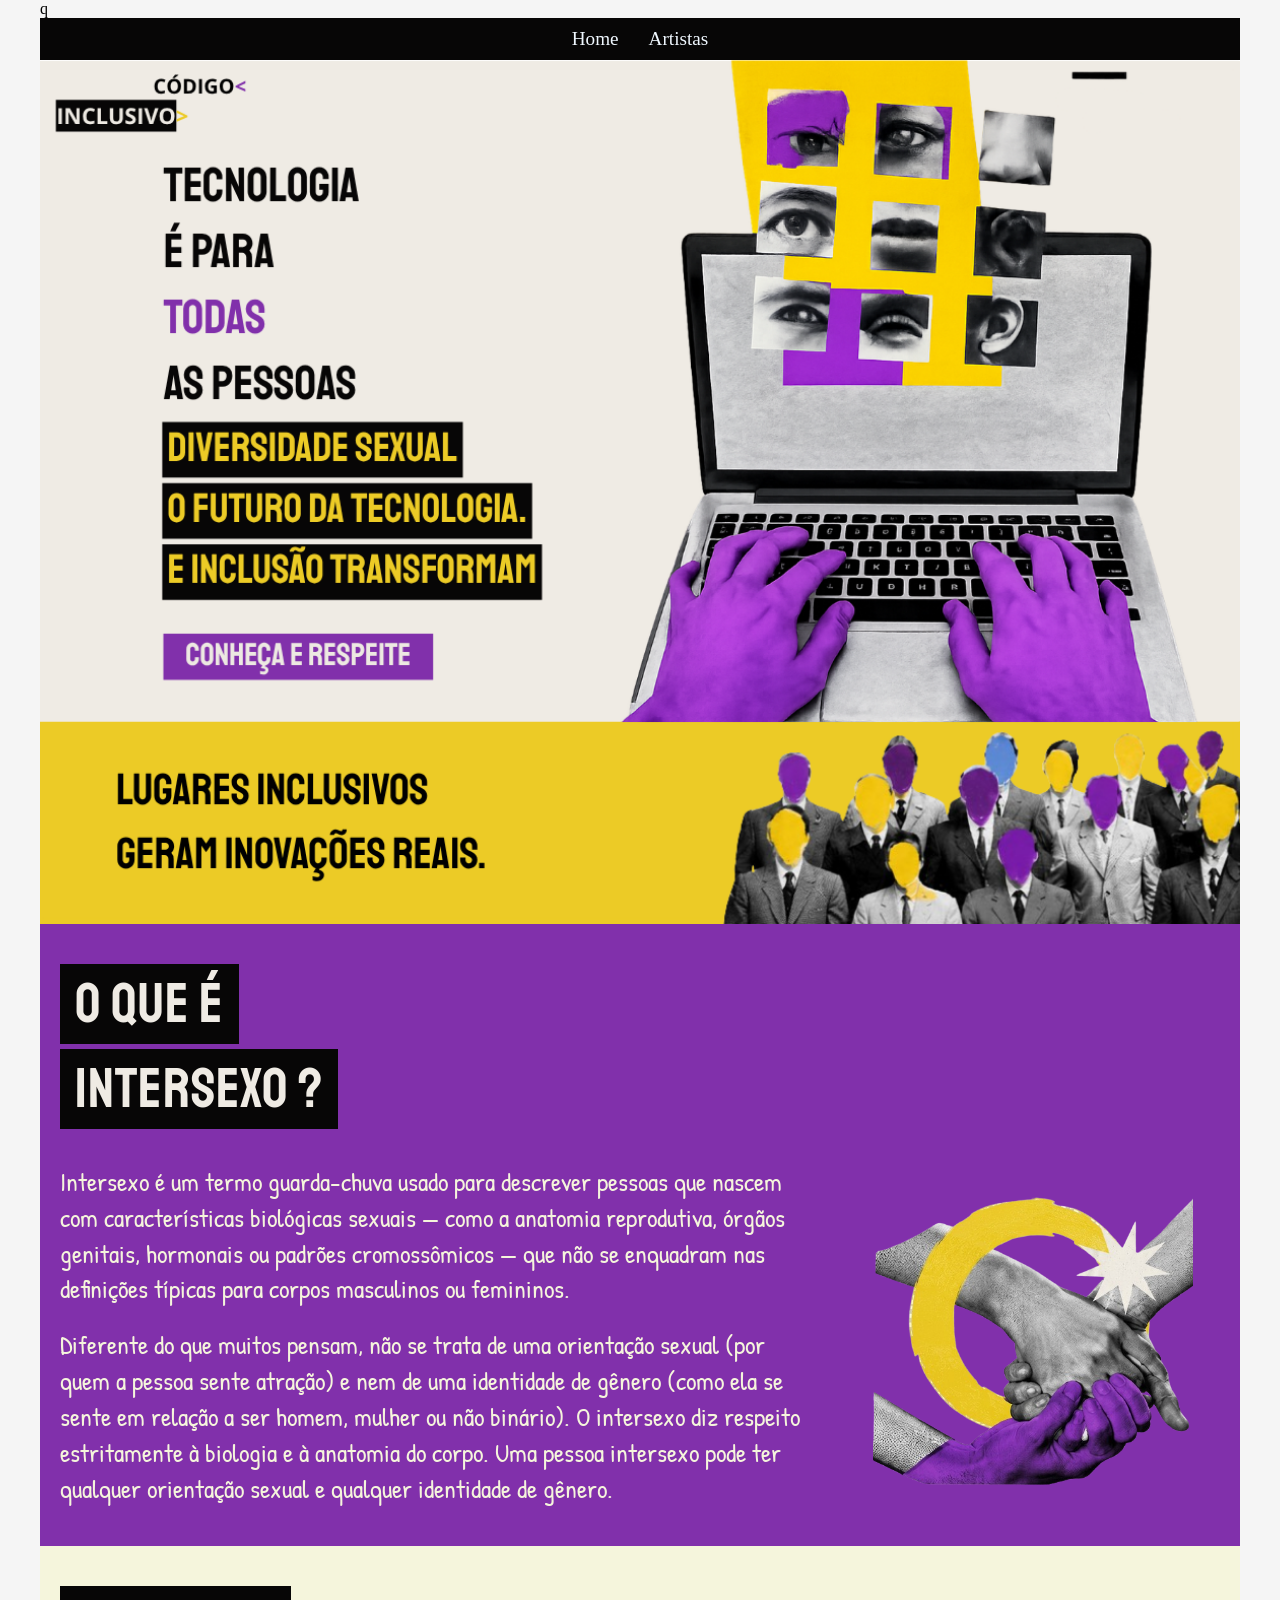
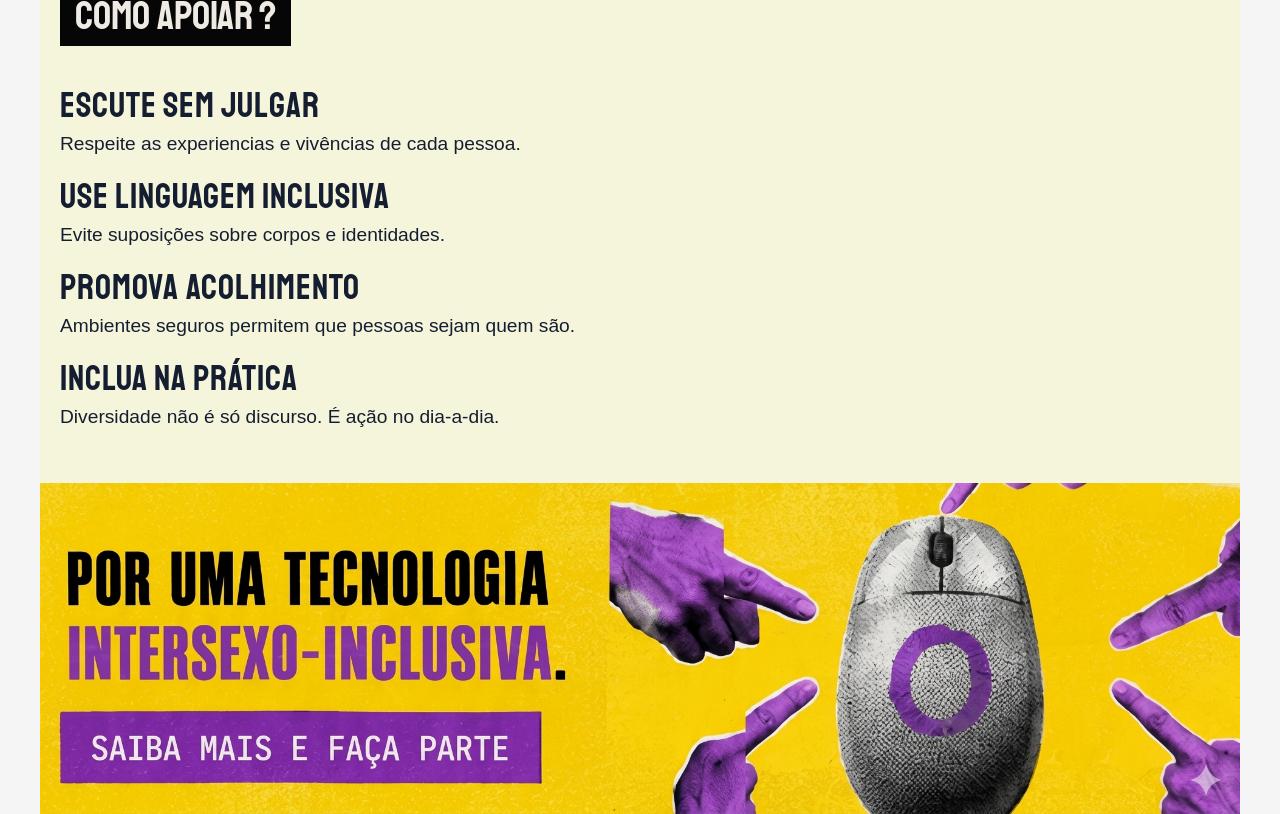
<file: index.html>
q<!DOCTYPE html>
<html lang="pt-BR">
<head>
    <meta charset="UTF-8">
    <meta name="viewport" content="width=device-width, initial-scale=1.0">
    <title>Junho - Mês da Diversidade (Intersexo)</title>
    <link rel="stylesheet" href="style.css">
    
    <link rel="preconnect" href="https://fonts.googleapis.com">
    <link rel="preconnect" href="https://fonts.gstatic.com" crossorigin>
    <link href="https://fonts.googleapis.com/css2?family=Staatliches&family=Patrick+Hand&display=swap" rel="stylesheet">
</head>
<body>
    <!--Inicio nav -->
    <nav>
        <ul>
            <li><a href="index.html">Home</a></li>
            <li><a href="artistas/pag1.html">Artistas</a></li>
        </ul>
    </nav>
        <!--Fim nav-->
    <header class="banner">
        <img src="banner.png" class="banner-img" alt="Banner Mês da Diversidade">
    </header>

    <main class="conteudo-principal">
        <h1>
            <span class="pergunta-destaque">O QUE É</span><br>
            <span class="pergunta-destaque">INTERSEXO ?</span>
        </h1>

        <div class="explicacao">
            <div class="textos-bloco">
                <p>Intersexo é um termo guarda-chuva usado para descrever pessoas que nascem com características biológicas sexuais 
                — como a anatomia reprodutiva, órgãos genitais, hormonais ou padrões cromossômicos — que não se enquadram nas definições 
                típicas para corpos masculinos ou femininos.</p>
                
                <p>Diferente do que muitos pensam, não se trata de uma orientação sexual (por quem a pessoa sente atração) e nem de uma identidade de gênero (como ela se sente em relação a ser homem, mulher ou não binário). O intersexo diz respeito estritamente à biologia e à anatomia do corpo. Uma pessoa intersexo pode ter qualquer orientação sexual e qualquer identidade de gênero.</p>
            </div>
            
            <div class="imagem-bloco">
                <img src="mao.png" class="imagem-ilustrativa" alt="Ilustração Intersexo">
            </div>
        </div>
    </main>

    <section class="secao-apoio">
        <span class="apoio">COMO APOIAR ?</span>
        <br><br>
        
        <h2>ESCUTE SEM JULGAR</h2>
        <p>Respeite as experiencias e vivências de cada pessoa.</p>
        
        <h2>USE LINGUAGEM INCLUSIVA</h2>
        <p>Evite suposições sobre corpos e identidades.</p>
        
        <h2>PROMOVA ACOLHIMENTO</h2>
        <p>Ambientes seguros permitem que pessoas sejam quem são.</p>
        
        <h2>INCLUA NA PRÁTICA</h2>
        <p>Diversidade não é só discurso. É ação no dia-a-dia.</p>
    </section>
   <!-- Inserção do Widget VLibras -->
    <div vw class="enabled">
        <div vw-access-button class="active"></div>
        <div vw-plugin-wrapper>
            <div class="vw-plugin-top-emerald"></div>
        </div>
    </div>
    <script src="https://vlibras.gov.br"></script>
    <script>
        new window.VLibras.Widget('https://vlibras.gov.br');
    </script>
    <footer class="rodape">
        <a href="https://about.unimelb.edu.au/diversity-inclusion/pride-in-action-ally-network/intersex" target="_blank">
            <img src="rodape2.png" class="rodape-img" alt="Rodapé Mês da Diversidade">
        </a>
        
    </footer>
   
</body>
</html>
</file>
<file: style.css>
/* Reset básico */
* {
    margin: 0;
    padding: 0;
    box-sizing: border-box;
}

body {
    display: flex;
    flex-direction: column;
    min-height: 100vh;
    max-width: 1200px;
    width: 100%;
    margin: 0 auto;
    background-color: #f5f5f5;
}

/* Imagens Responsivas (Banner e Rodapé) */
.banner, .rodape {
    width: 100%;
    height: auto;
}

.banner-img, .rodape-img {
    width: 100%;
    height: auto;
    display: block;
}

/* Tipografia Geral */
h1, h2 {
    font-family: "Staatliches", sans-serif;
    font-weight: 400;
    text-align: left;
    letter-spacing: 1px;
}

h1 {
    margin-bottom: 30px;
    font-size: clamp(2rem, 5vw, 3.5rem);
}

h2 {
    font-size: clamp(1.5rem, 4vw, 2.2rem);
    margin-bottom: 5px;
}

/* Destaques de texto com tarja preta */
.pergunta-destaque {
    background-color: #070606;
    color: #EFEBE4;
    display: inline-block;
    padding: 5px 15px;
    margin-bottom: 5px;
}

.apoio {
    background-color: #070606;
    color: #EFEBE4;
    font-family: "Staatliches", sans-serif;
    display: inline-block;
    padding: 5px 15px;
    font-size: clamp(1.8rem, 4vw, 2.5rem);
}

/* Seção Roxa (Main) */
.conteudo-principal {
    background-color: #8130AB;
    padding: 40px 20px;
    color: beige;
}

.explicacao {
    display: flex;
    flex-direction: row; /* Lado a lado no PC */
    justify-content: space-between;
    align-items: center;
    gap: 40px;
}

.textos-bloco {
    flex: 2;
    font-family: "Patrick Hand", cursive;
    font-size: clamp(1.2rem, 2.5vw, 1.6rem);
    line-height: 1.4;
}

.textos-bloco p {
    margin-bottom: 20px;
}

.textos-bloco p:last-child {
    margin-bottom: 0;
}

.imagem-bloco {
    flex: 1;
    display: flex;
    justify-content: center;
}

.imagem-ilustrativa {
    max-width: 320px;
    width: 100%;
    height: auto;
}

/* Seção Bege (Apoio) */
.secao-apoio {
    background-color: beige;
    padding: 40px 20px;
    color: #141E30;
}

.secao-apoio h2 {
    margin-top: 20px;
}

.secao-apoio p {
    font-family: sans-serif; /* Troque pela de sua preferência */
    font-size: clamp(1rem, 2.5vw, 1.2rem);
    margin-bottom: 15px;
}

/*inicio css nav w3c school*/
nav{
background-color:#070606;
padding: 10px;
}

nav ul{
list-style:none;
display:flex;
justify-content:center;

}

nav li{
margin: 0 15px; /*baixocima esquerdadireita*/

}

nav a{
text-decoration: none;
color:aliceblue;
font-size:clamp(0.9rem, 2.5vw, 1.2rem);
}
/*inicio css nav w3c school*/


/* ==================== RESPONSIVIDADE (CELULAR) ==================== */
@media (max-width: 768px) {
    .explicacao {
        flex-direction: column; /* Empilha no celular: texto em cima, imagem embaixo */
        gap: 20px;
    }

    .imagem-bloco {
        width: 100%;
    }

    .imagem-ilustrativa {
        max-width: 250px; /* Reduz um pouco a imagem no celular */
    }
    
    .conteudo-principal, .secao-apoio {
        padding: 30px 15px; /* Margens um pouco menores no celular para aproveitar espaço */
    }
}
</file>
